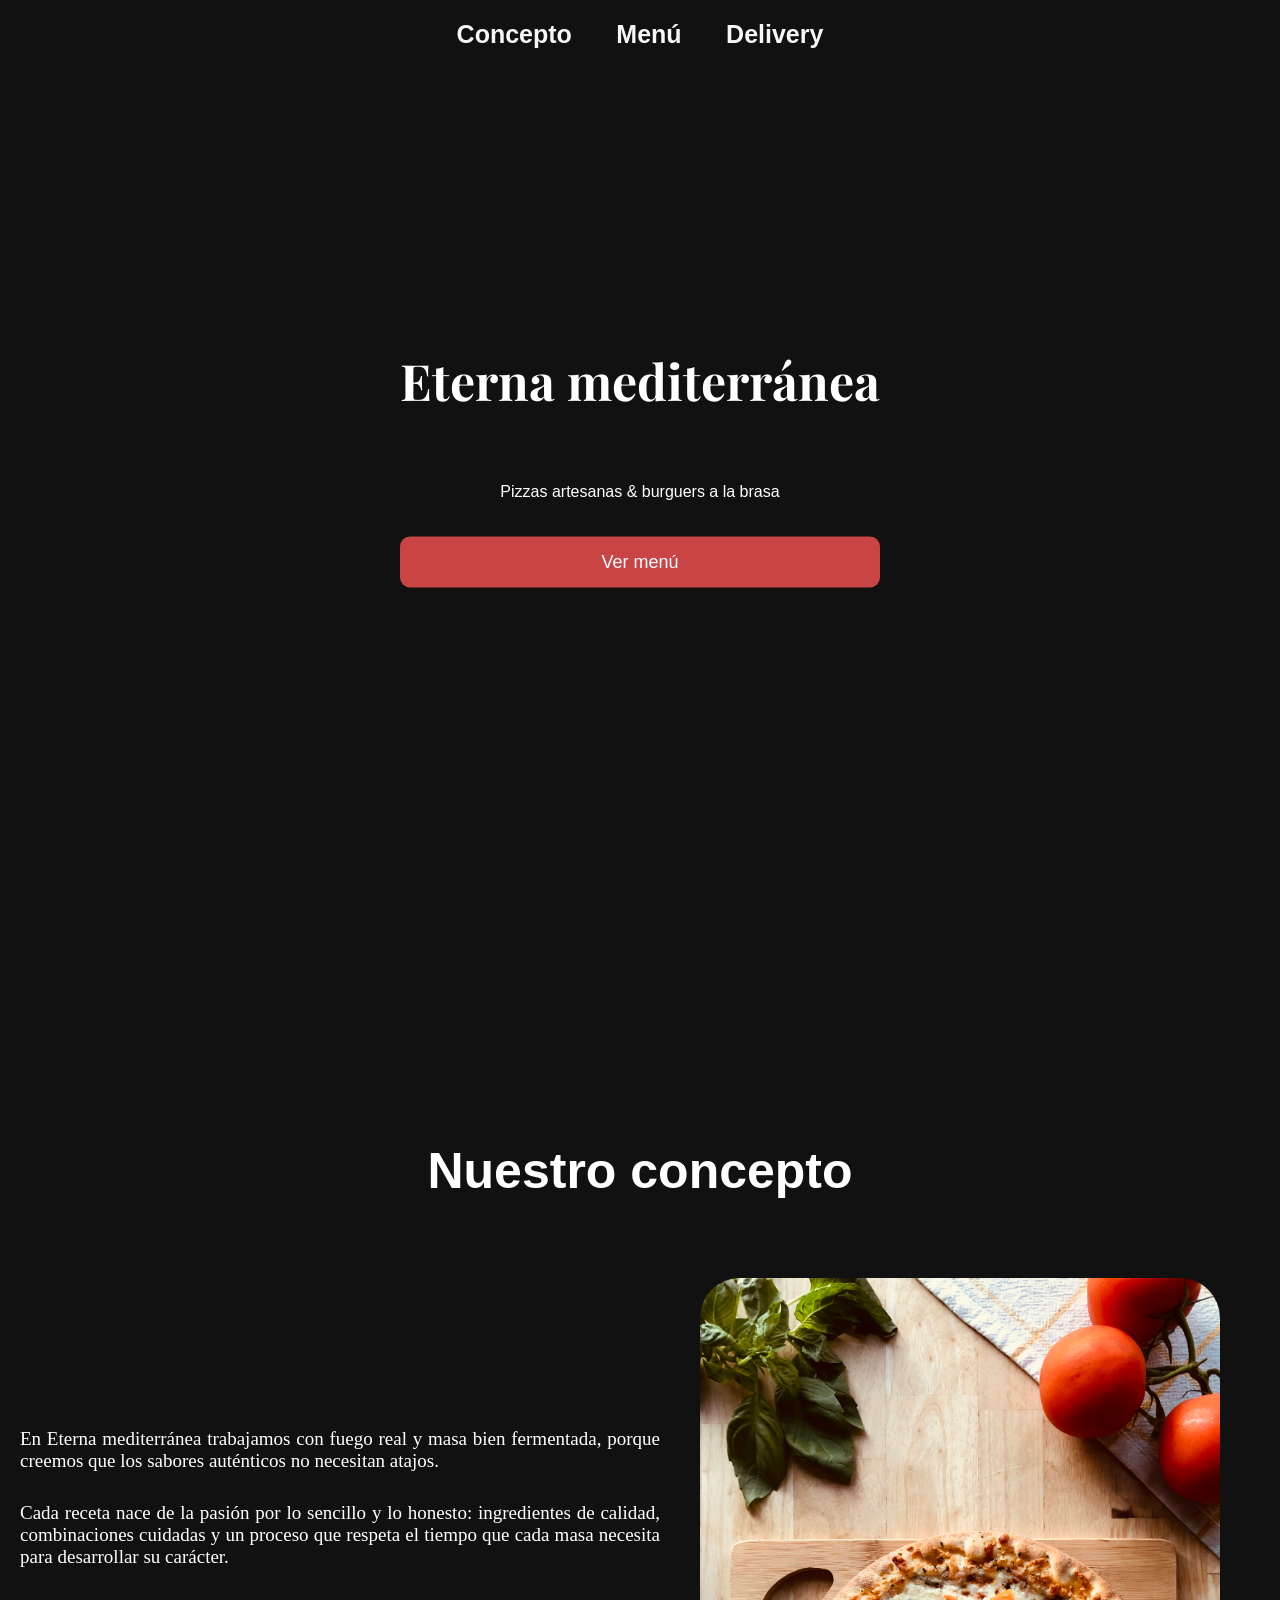
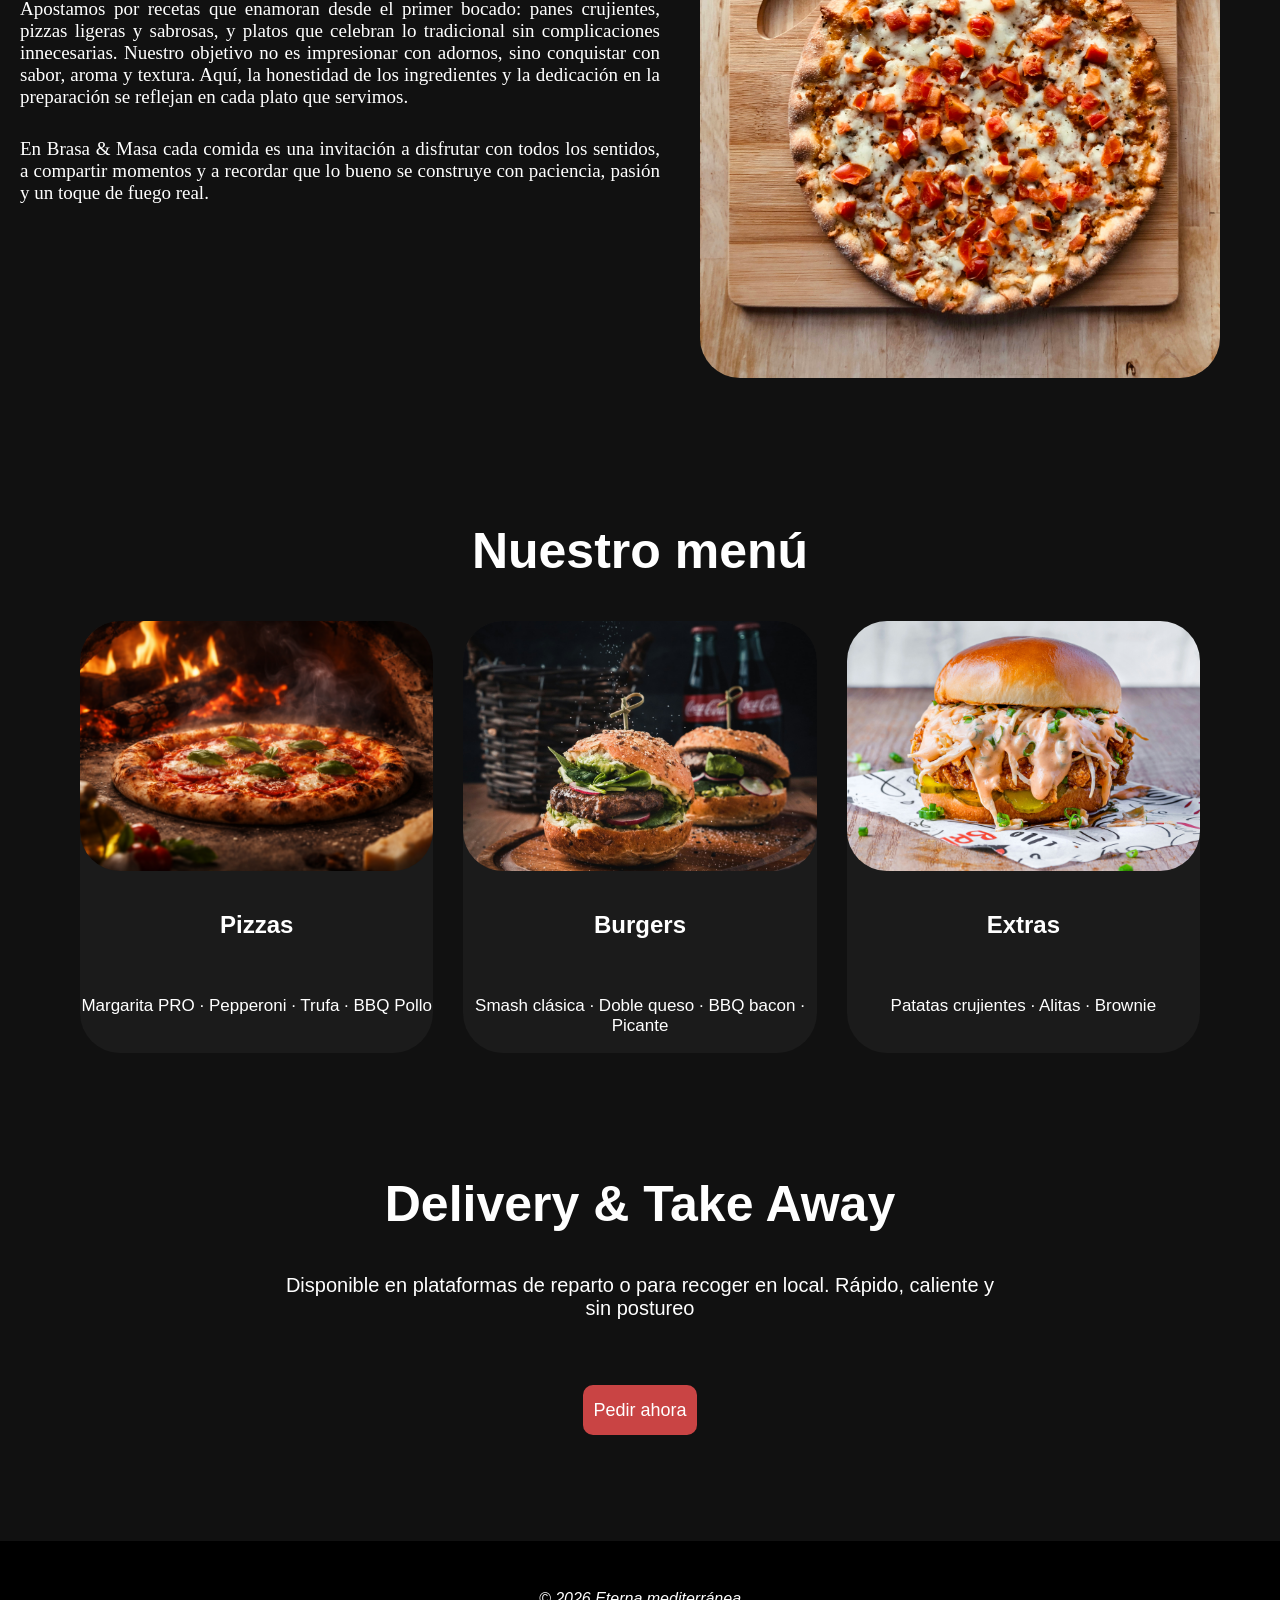
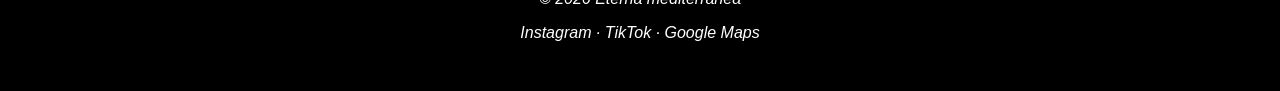
<file: index.html>
<!DOCTYPE html>
<html lang="en">
<head>
    <meta charset="UTF-8">
    <meta name="viewport" content="width=device-width, initial-scale=1.0">
    <title>Eterna mediterránea Index</title>
    <meta name="description" content="Restaurante de Hamburguesas y pizzas">
    <link rel="stylesheet" href="index.css">
    <link rel="shortcut icon" href="favicon grill forn & grill.png" type="image/x-icon">
    <link rel="preconnect" href="https://fonts.googleapis.com">
    <link rel="preconnect" href="https://fonts.gstatic.com" crossorigin>
    <link href="https://fonts.googleapis.com/css2?family=Noto+Sans:ital,wght@0,100..900;1,100..900&family=Playfair+Display:ital,wght@0,400..900;1,400..900&display=swap" rel="stylesheet">
</head>
<body>
    <!-- cabecera donde estan los links-->
    <header>
        <video autoplay muted loop playsinline preload="none">
            <source src="background-nav.mp4">
        </video>
        <!-- navegacion de links-->
        <nav>
            <a href="#nuestro-concepto">Concepto</a>
            <a href="menu.html">Menú</a>
            <a href="menu.html">Delivery</a>
        </nav>
        <!-- titulo texto y enlance a menu-->
        <div class="content-title">
            <h1>Eterna mediterránea</h1>
            <p>Pizzas artesanas & burguers a la brasa</p>
            <a href="menu.html">Ver menú</a>
        </div>
    </header>
    <!-- main contenido principàl concepto/menu-->
    <main>
        <section id="nuestro-concepto">
            <h2>Nuestro concepto</h2>
            <div class="concepto">
                <p>
                    <span>En Eterna mediterránea trabajamos con fuego real y masa bien fermentada, porque creemos que los sabores auténticos no necesitan atajos.</span> 
                    <span>Cada receta nace de la pasión por lo sencillo y lo honesto: ingredientes de calidad, combinaciones cuidadas y un proceso que respeta el tiempo que cada masa necesita para desarrollar su carácter.</span>
                    <span>Apostamos por recetas que enamoran desde el primer bocado: panes crujientes, pizzas ligeras y sabrosas, y platos que celebran lo tradicional sin complicaciones innecesarias. Nuestro objetivo no es impresionar con adornos, sino conquistar con sabor, aroma y textura. Aquí, la honestidad de los ingredientes y la dedicación en la preparación se reflejan en cada plato que servimos.</span>
                    <span>En Brasa & Masa cada comida es una invitación a disfrutar con todos los sentidos, a compartir momentos y a recordar que lo bueno se construye con paciencia, pasión y un toque de fuego real.</span>
                </p>
                <figure>
                    <img src="section-img-concepto.jpg" alt="pizza artesanal">
                </figure>
            </div>
        </section>
        <!-- section donde hay imagenes del menu-->
        <section id="menu">
            <h2>Nuestro menú</h2>
            <div class="grid">
                <article class="card">
                    <img src="menu-img-pizza.png" alt="Pizza margarita" />
                    <h3>Pizzas</h3>
                    <p>Margarita PRO · Pepperoni · Trufa · BBQ Pollo</p>
                </article>
                <article class="card">
                    <img src="menu-img-hambu.png" alt="Hamburguesa smash" />
                    <h3>Burgers</h3>
                    <p>Smash clásica · Doble queso · BBQ bacon · Picante</p>
                </article>
                <article class="card">
                    <img src="menu-img-extras.png" alt="Patatas fritas" />
                    <h3>Extras</h3>
                    <p>Patatas crujientes · Alitas · Brownie</p>
                </article>
            </div>
        </section>
        <!-- section del delivery-->
        <section id="delivery">
            <h2>Delivery & Take Away</h2>
            <p>Disponible en plataformas de reparto o para recoger en local. Rápido, caliente y <br>sin postureo</p>
            <a href="menu.html">Pedir ahora</a>
        </section>
    </main>
    <footer>
        <address>
            <p>© 2026 Eterna mediterránea</p>
            <p>Instagram · TikTok · Google Maps</p>
        </address>
    </footer>
</body>
</html>
</file>
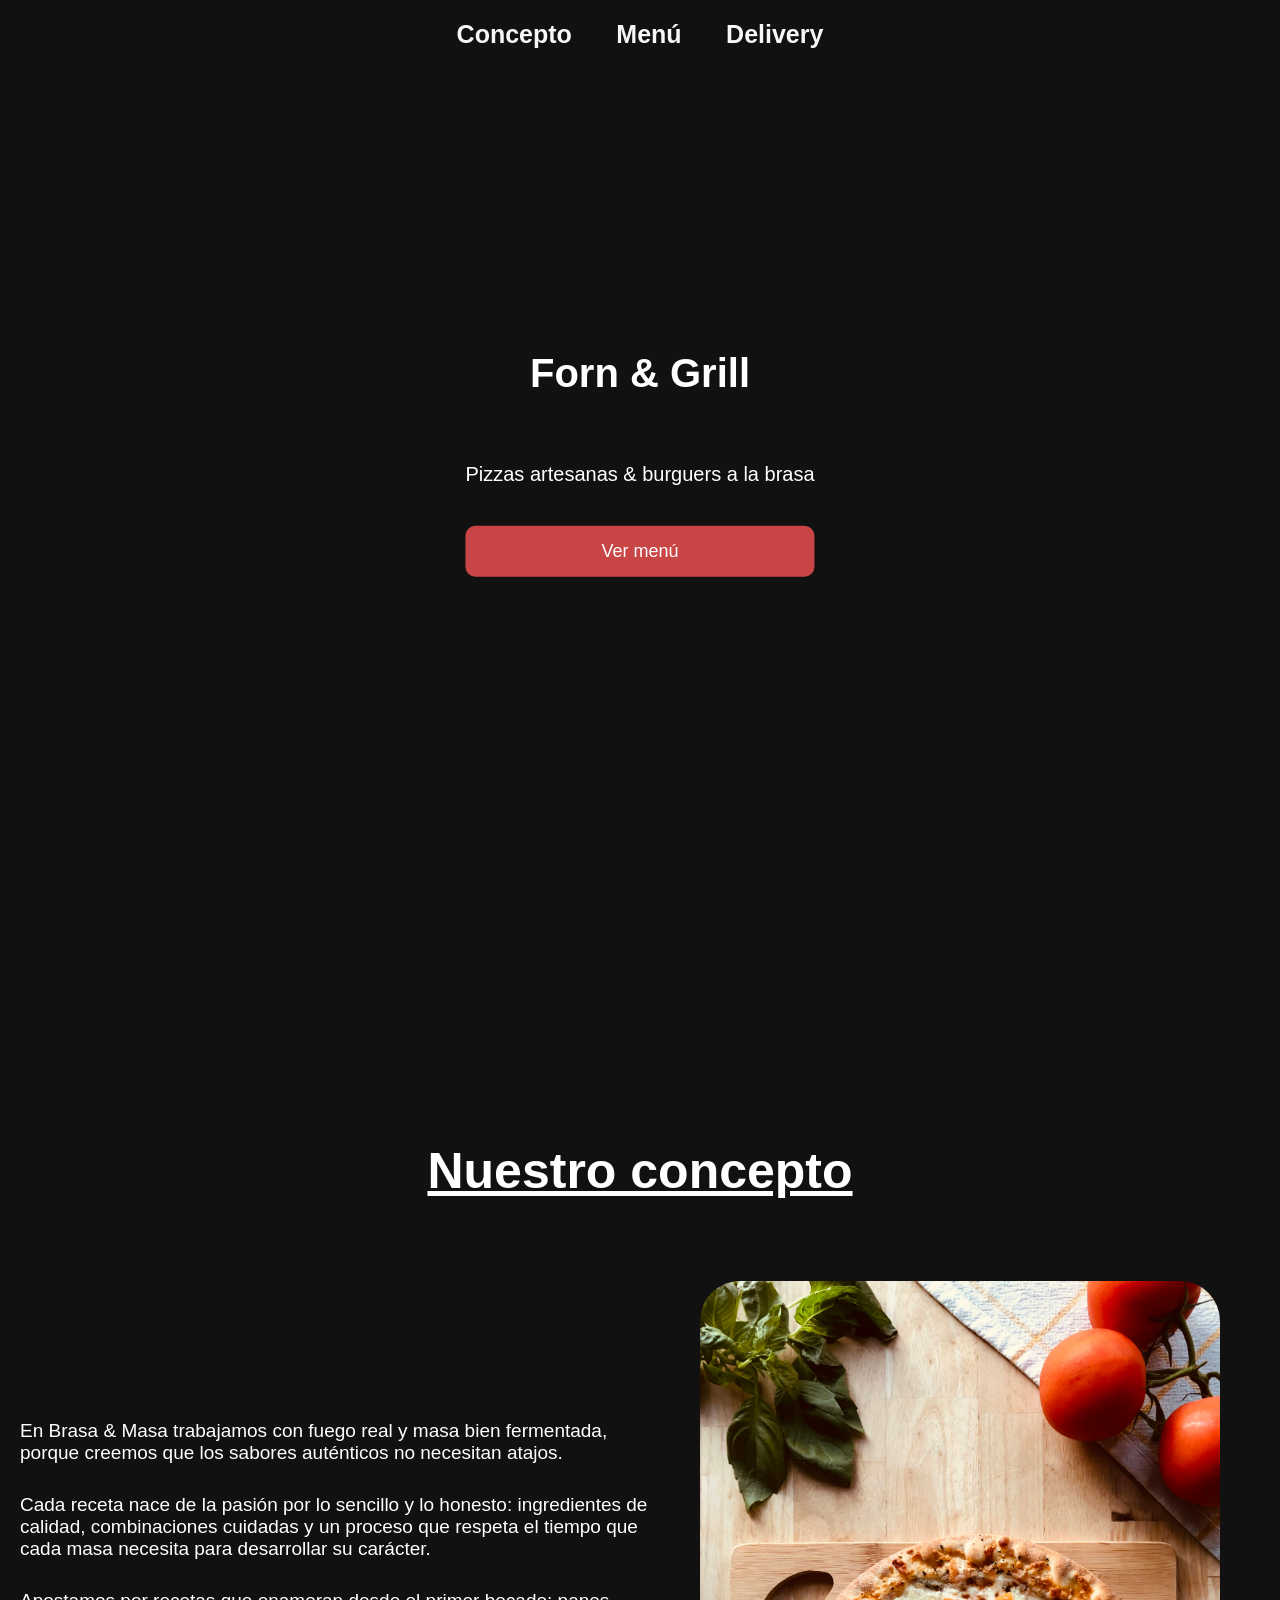
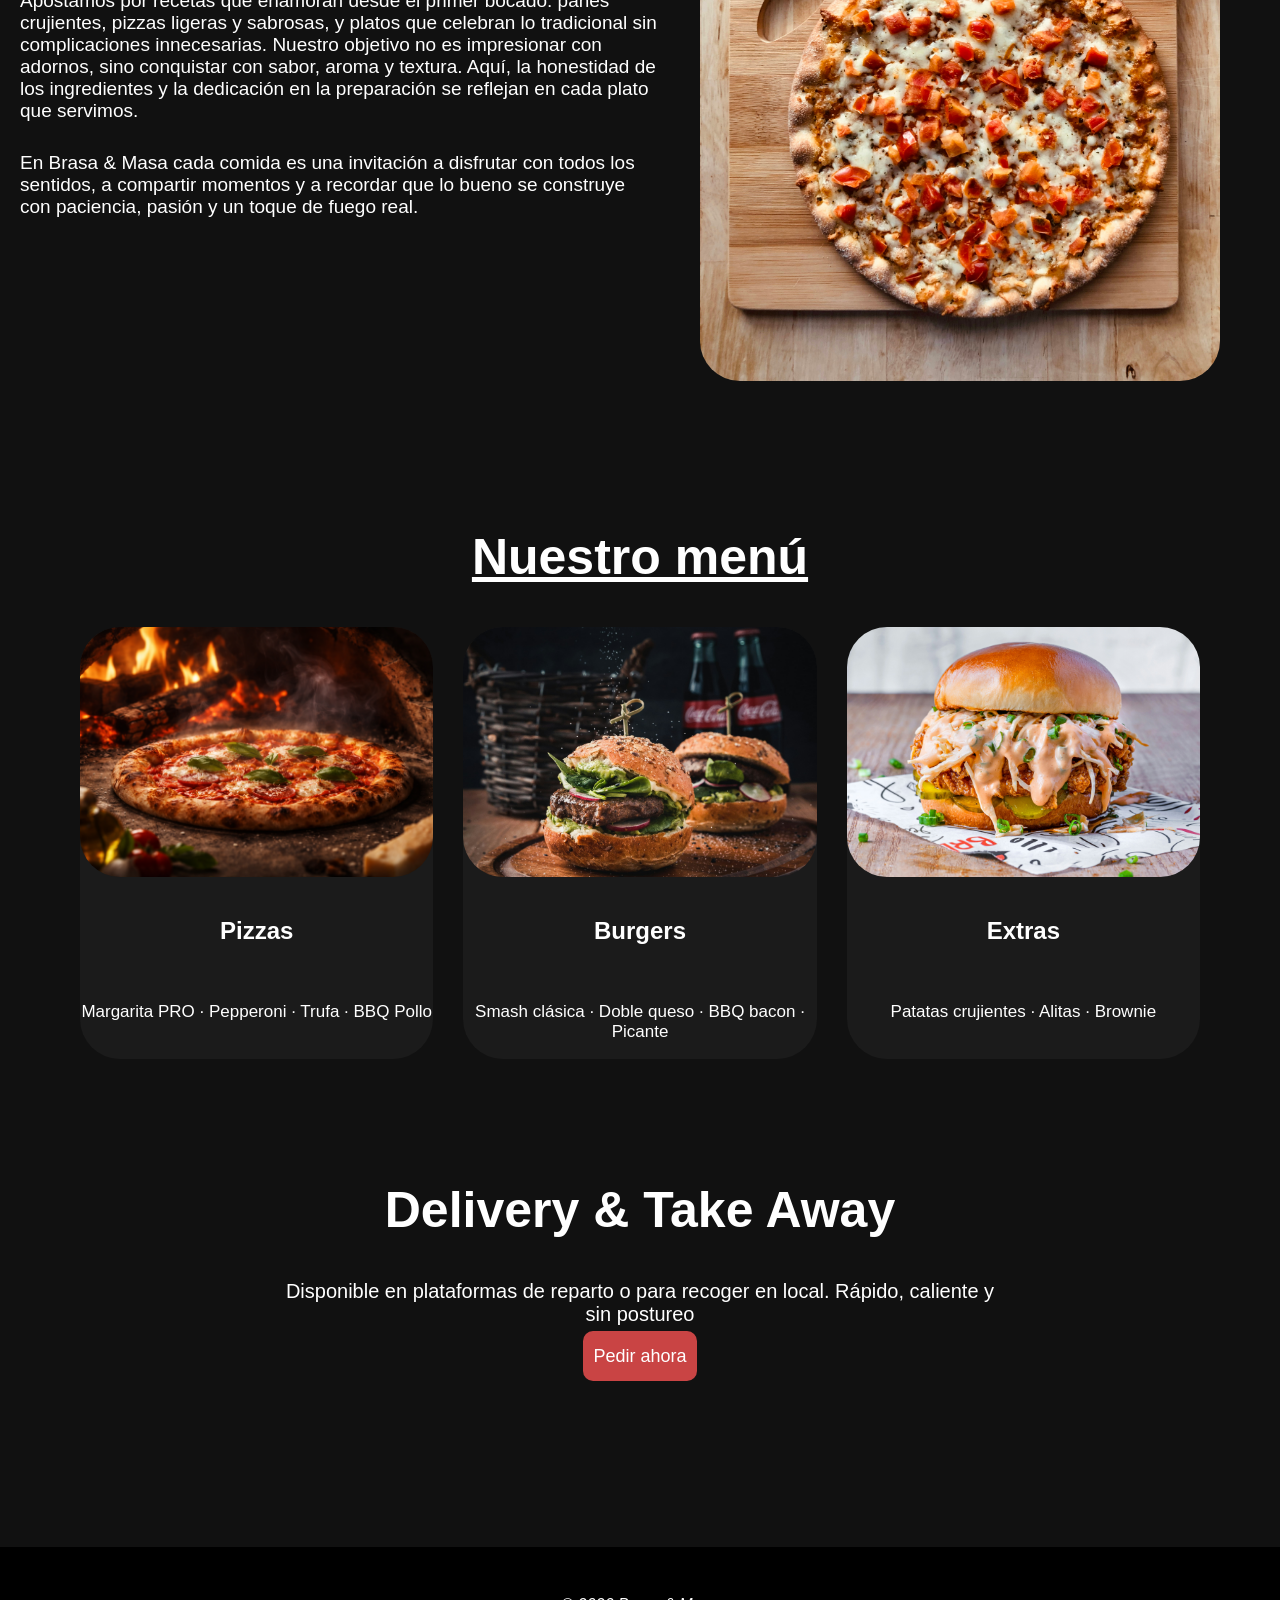
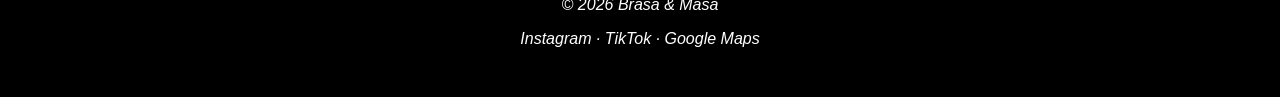
<file: html/index.html>
<!DOCTYPE html>
<html lang="en">
<head>
    <meta charset="UTF-8">
    <meta name="viewport" content="width=device-width, initial-scale=1.0">
    <title>Forn & Grill</title>
    <meta name="description" content="Restaurante de Hamburguesas y pizzas">
    <link rel="stylesheet" href="/css/index.css">
    <link rel="shortcut icon" href="/img/favicon grill forn & grill.png" type="image/x-icon">
</head>
<body>
    <!-- cabecera donde estan los links-->
    <header>
        <video autoplay loop>
            <source src="/img/background-nav.mp4">
        </video>
        <!-- navegacion de links-->
        <nav>
            <a href="">Concepto</a>
            <a href="">Menú</a>
            <a href="">Delivery</a>
        </nav>
        <!-- titulo texto y enlance a menu-->
        <div class="content-title">
            <h1>Forn & Grill</h1>
            <p>Pizzas artesanas & burguers a la brasa</p>
            <a href="">Ver menú</a>
        </div>
    </header>
    <!-- main contenido principàl concepto/menu-->
    <main>
        <section id="nuestro-concepto">
            <h2>Nuestro concepto</h2>
            <div class="concepto">
                <p>
                    <span>En Brasa & Masa trabajamos con fuego real y masa bien fermentada, porque creemos que los sabores auténticos no necesitan atajos.</span> 
                    <span>Cada receta nace de la pasión por lo sencillo y lo honesto: ingredientes de calidad, combinaciones cuidadas y un proceso que respeta el tiempo que cada masa necesita para desarrollar su carácter.</span>
                    <span>Apostamos por recetas que enamoran desde el primer bocado: panes crujientes, pizzas ligeras y sabrosas, y platos que celebran lo tradicional sin complicaciones innecesarias. Nuestro objetivo no es impresionar con adornos, sino conquistar con sabor, aroma y textura. Aquí, la honestidad de los ingredientes y la dedicación en la preparación se reflejan en cada plato que servimos.</span>
                    <span>En Brasa & Masa cada comida es una invitación a disfrutar con todos los sentidos, a compartir momentos y a recordar que lo bueno se construye con paciencia, pasión y un toque de fuego real.</span>
                </p>
                <figure>
                    <img src="/img/section-img-concepto.jpg" alt="pizza artesanal">
                </figure>
            </div>
        </section>
        <!-- section donde hay imagenes del menu-->
        <section id="menu">
            <h2>Nuestro menú</h2>
            <div class="grid">
                <article class="card">
                    <img src="/img/menu-img-pizza.png" alt="Pizza margarita" />
                    <h3>Pizzas</h3>
                    <p>Margarita PRO · Pepperoni · Trufa · BBQ Pollo</p>
                </article>
                <article class="card">
                    <img src="/img/menu-img-hambu.png" alt="Hamburguesa smash" />
                    <h3>Burgers</h3>
                    <p>Smash clásica · Doble queso · BBQ bacon · Picante</p>
                </article>
                <article class="card">
                    <img src="/img/menu-img-extras.png" alt="Patatas fritas" />
                    <h3>Extras</h3>
                    <p>Patatas crujientes · Alitas · Brownie</p>
                </article>
            </div>
        </section>
        <!-- section del delivery-->
        <section id="delivery">
            <h2>Delivery & Take Away</h2>
            <p>Disponible en plataformas de reparto o para recoger en local. Rápido, caliente y <br>sin postureo</p>
            <a href="">Pedir ahora</a>
        </section>
    </main>
    <footer>
        <address>
            <p>© 2026 Brasa & Masa</p>
            <p>Instagram · TikTok · Google Maps</p>
        </address>
    </footer>
</body>
</html>
</file>
<file: index.css>
html {
    scroll-behavior: smooth;
}

body {
    padding: 0;
    margin: 0;
    font-family: Arial, sans-serif;
    background-color: #111;
    color: #fff;
}

header {
    text-align: center;
    justify-content: center;
    min-height: 100vh;
    display: flex;
    position: relative;
    width: 100%;
}

header video {
    z-index: -1;
    text-align: center;
    justify-content: center;
    position: absolute;
    width: 100%;
    overflow: hidden;
}

nav {
    text-align: center;
    position: absolute;
    margin: auto;
    padding: 20px;
    overflow: hidden;
}

nav a {
    margin: 20px;
    text-decoration: none;
    color: rgb(248, 246, 246);
    font-weight: bold;
    font-size: 25px;
}

.content-title{
    position: absolute;  /* flota sobre el vídeo */
    top: 50%;            /* 50% desde arriba del header */
    left: 50%;           /* 50% desde la izquierda */
    transform: translate(-50%, -50%); /* lo centra vertical y horizontalmente */
    text-align: center;  /* centra el texto dentro */
    display: flex;
    flex-direction: column;
    gap: 20px; 
}

.content-title h1 {
    font-family: 'Playfair Display', serif;
    font-size: 50px;
}


.content-title a {
    background-color: rgb(201, 68, 68);
    text-decoration: none;
    color: white;
    border-radius: 10px;
    text-align: center;
    font-size: 18px;
    padding: 15px 10px;
}

/* responsive header */


@media (max-width: 768px) {

    header {
        min-height: 75vh;
    }

    nav {
        top: 15px;
        bottom: auto;
    }

    nav a {
        margin: 10px;
        font-size: 14px;
    }

    .content-title {
        top: 50%;
        left: 50%;
        transform: translate(-50%, -50%);
        gap: 10px;
    }

    .content-title h1 {
        font-size: 28px;
    }

    .content-title p {
        font-size: 14px;
    }

    .content-title a {
        font-size: 14px;
        padding: 10px 18px;
    }
}


/* Móviles pequeños */

@media (max-width: 480px) {

    header {
        min-height: 65vh;
    }

    nav a {
        font-size: 12px;
        margin: 8px;
    }

    .content-title h1 {
        font-size: 22px;
    }

    .content-title p {
        font-size: 12px;
    }

    .content-title a {
        font-size: 12px;
        padding: 8px 14px;
    }
}


@media (max-width: 320px) {

    header {
        min-height: 60vh;
        overflow: hidden; /* evita que nada se salga */
    }

    header video {
        height: 100%;
        width: 100%;
        object-fit: cover; /* mantiene el video dentro */
    }

    nav {
        top: 10px;
        padding: 10px;
    }

    nav a {
        font-size: 13px;
        margin: 5px;
    }

    .content-title {
        top: 50%;
        left: 50%;
        transform: translate(-50%, -50%);
        gap: 8px;
        width: 90%;
    }

    .content-title h1 {
        font-size: 18px;
    }

    .content-title p {
        font-size: 11px;
    }

    .content-title a {
        font-size: 11px;
        padding: 6px 12px;
    }


}


@media (max-width: 420px) {

    header {
        min-height: 55vh;
        overflow: hidden;
    }

    header video {
        width: 100%;
        height: 100%;
        object-fit: cover;
    }

    nav {
        top: 8px;
        padding: 8px;
    }

    nav a {
        font-size: 11px;
        margin: 6px;
    }

    .content-title {
        top: 55%;
        width: 90%;
        gap: 8px;
    }

    .content-title h1 {
        font-size: 20px;
    }

    .content-title p {
        font-size: 12px;
        line-height: 1.3;
    }

    .content-title a {
        font-size: 12px;
        padding: 8px 16px;
    }

}


/* main contenido */

main {
    padding: 180px 20px;
}

#nuestro-concepto h2 {
    text-align: center;
    font-size: 50px;
    padding: 20px;
    font-family: 'Segoe UI', Tahoma, Geneva, Verdana, sans-serif;
}

.concepto {
   display: flex;
   align-items: center;
   justify-content: space-between;
   font-size: 17px;
   text-align: justify;
   font-family: Cambria, Cochin, Georgia, Times, 'Times New Roman', serif;
}

p span{
    font-size: 19px;
    display: block;
    margin-bottom: 30px;
}

img {
    width: 520px;
    height:  700px;
    border-radius: 40px;
}


#menu {
    text-align: center;
    padding: 80px 60px;
    justify-content: center;
    align-items: center;
    position: relative;
}

#menu h2 {
    font-size: 50px;
    font-family: 'Segoe UI', Tahoma, Geneva, Verdana, sans-serif;
}

.grid {
    display: grid;
    grid-template-columns: repeat(auto-fit, minmax(250px, 1fr));
    gap: 30px;
    width: 100%;
}

.grid article {
    background-color: rgb(27, 27, 27);
    border-radius: 40px;
}

.card {
    width: 100%;
    display: flex;
    flex-direction: column;
    gap: 16px;
    min-height: 420px;
}

.grid img {
    width: 100%;
    height: 250px;
    object-fit: cover;     /* recorta sin deformar */
}

.card h3 {
    font-size: 24px;
}

.card p {
    font-size: 17px;
}


#delivery {
    width: 100%;
    margin: auto;
    text-align: center;
}

#delivery h2 {
    font-size: 50px;
    font-family: 'Segoe UI', Tahoma, Geneva, Verdana, sans-serif;
}

#delivery p{
    font-size: 20px;
}

#delivery a{
    background-color: rgb(201, 68, 68);
    text-decoration: none;
    color: white;
    border-radius: 10px;
    text-align: center;
    font-size: 18px;
    padding: 15px 10px;
    position: relative;
    top: 60px;
}


@media (max-width: 768px) {

    main {
        padding: 100px 20px;
    }

    #nuestro-concepto h2,
    #menu h2,
    #delivery h2 {
        font-size: 32px;
    }

    p span {
        font-size: 16px;
    }

    .concepto {
        flex-direction: column;
        gap: 30px;
    }

    img {
        width: 100%;
        height: auto;
        border-radius: 25px;
    }

    .grid {
        grid-template-columns: 1fr;
    }

    .card {
        min-height: auto;
        padding-bottom: 20px;
    }

    #delivery p {
        font-size: 18px;
    }

    #delivery a {
        top: 30px;
        padding: 12px 18px;
        font-size: 16px;
    }

    footer {
        height: auto;
        padding: 30px 10px;
    }

}

footer {
    background-color: black;
    text-align: center;
    height: 150px;
    display: flex;
    justify-content: center;
    align-items: center;
}

footer address {
    text-align: center;
    margin: 0;
}
</file>
<file: css/index.css>
body {
    padding: 0;
    margin: 0;
    font-family: Arial, sans-serif;
    background-color: #111;
    color: #fff;
}

header {
    text-align: center;
    justify-content: center;
    min-height: 100vh;
    display: flex;
    position: relative;
    width: 100%;
}

header video {
    z-index: -1;
    text-align: center;
    justify-content: center;
    position: absolute;
    width: 100%;
    overflow: hidden;
}

nav {
    text-align: center;
    position: absolute;
    margin: auto;
    padding: 20px;
    overflow: hidden;
}

nav a {
    margin: 20px;
    text-decoration: none;
    color: rgb(248, 246, 246);
    font-weight: bold;
}

.content-title{
    position: absolute;  /* flota sobre el vídeo */
    top: 50%;            /* 50% desde arriba del header */
    left: 50%;           /* 50% desde la izquierda */
    transform: translate(-50%, -50%); /* lo centra vertical y horizontalmente */
    text-align: center;  /* centra el texto dentro */
    display: flex;
    flex-direction: column;
    gap: 20px; 
}


.content-title a {
    background-color: rgb(201, 68, 68);
    text-decoration: none;
    color: white;
    border-radius: 10px;
    text-align: center;
    font-size: 18px;
    padding: 15px 10px;
}

/* responsive header */

@media (max-width: 340px) {
    nav a {font-size: 9px;}
}

@media (min-width: 1000px) {
    nav a { font-size: 25px;}
}

@media (max-width: 1000px) {
    .content-title { font-size: 10px;}
}

@media (min-width: 800px) {
    .content-title { font-size: 20px;}
}


@media (max-width: 600px) {
    .content-title {
        top: 20%;           /* baja un poco el bloque para que no se salga */
        gap: 1px;          /* menos separación para móviles */
    }

    .content-title h1 {
        font-size: 18px;    /* título más pequeño */
    }

    .content-title p {
        font-size: 14px;    /* texto más pequeño */
    }

    .content-title a {
        font-size: 14px;    /* botón más pequeño */
        padding: 9px 10px; /* reduce padding */
    }
}


/* main contenido */

main {
    padding: 180px 20px;
}

#nuestro-concepto h2 {
    text-align: center;
    font-size: 50px;
    text-decoration: underline ;
    padding: 20px;
}

.concepto {
   display: flex;
   align-items: center;
   justify-content: space-between;
   font-size: 20px;

}

p span{
    font-size: 19px;
    display: block;
    margin-bottom: 30px;
}

img {
    width: 520px;
    height:  700px;
    border-radius: 40px;
}


#menu {
    text-align: center;
    padding: 80px 60px;
    justify-content: center;
    align-items: center;
    position: relative;
}

#menu h2 {
    font-size: 50px;
    text-decoration: underline;
}

.grid {
    display: grid;
    grid-template-columns: repeat(auto-fit, minmax(250px, 1fr));
    gap: 30px;
    width: 100%;
}

.grid article {
    background-color: rgb(27, 27, 27);
    border-radius: 40px;
}

.card {
    width: 100%;
    display: flex;
    flex-direction: column;
    gap: 16px;
    min-height: 420px;
}

.grid img {
    width: 100%;
    height: 250px;
    object-fit: cover;     /* recorta sin deformar */
}

.card h3 {
    font-size: 24px;
}

.card p {
    font-size: 17px;
}


#delivery {
    width: 100%;
    margin: auto;
    text-align: center;
}

#delivery h2 {
    font-size: 50px;
}

#delivery p{
    font-size: 20px;
}

#delivery a{
    background-color: rgb(201, 68, 68);
    text-decoration: none;
    color: white;
    border-radius: 10px;
    text-align: center;
    font-size: 18px;
    padding: 15px 10px;
}

footer {
    background-color: black;
    text-align: center;
    height: 150px;
    display: flex;
    justify-content: center;
    align-items: center;
}

footer address {
    text-align: center;
    margin: 0;
}
</file>
